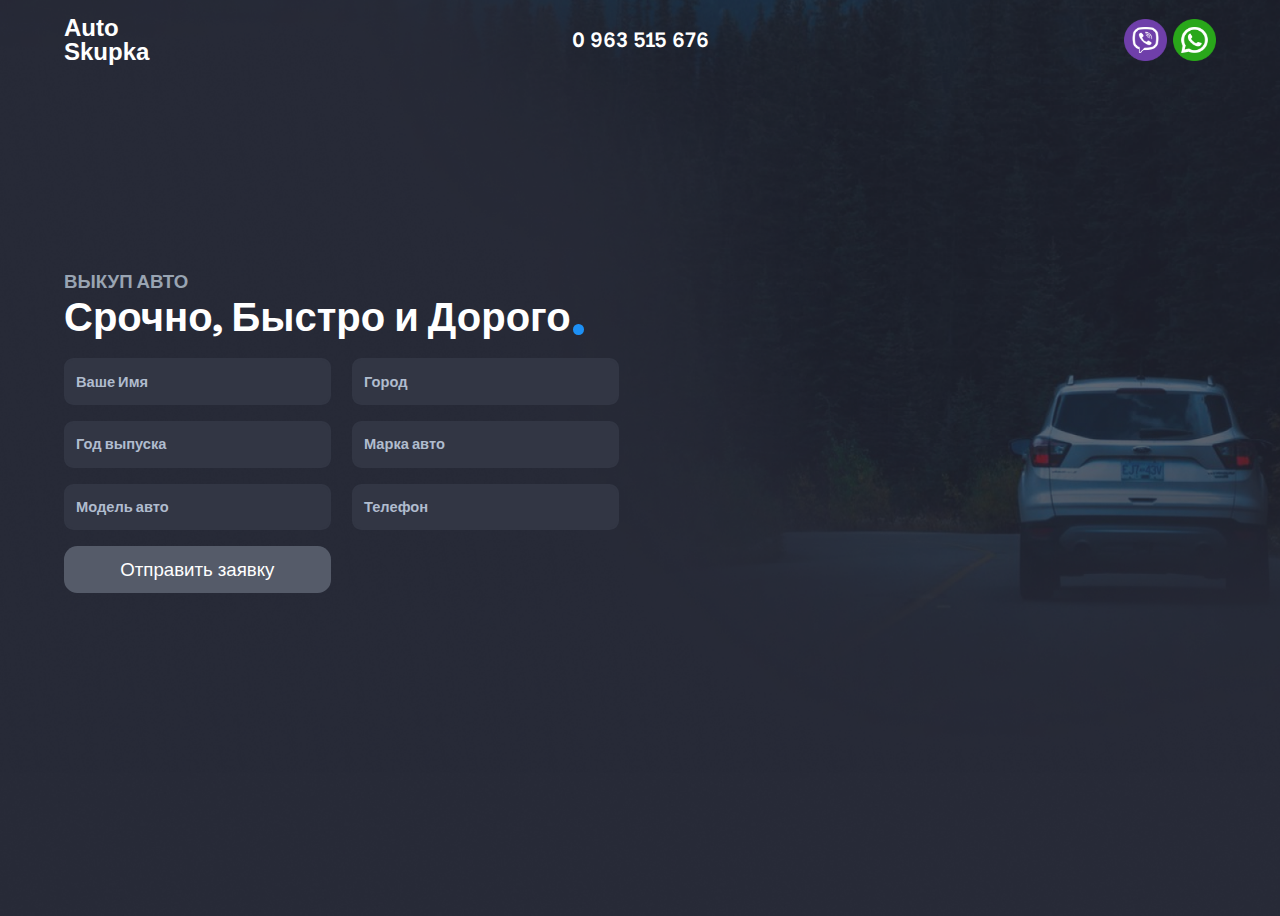
<file: index.html>
<!DOCTYPE html>
<html lang="en">
<head>
    <meta charset="UTF-8">
    <meta name="viewport" content="width=device-width, initial-scale=1.0">
    <link rel="preconnect" href="https://fonts.googleapis.com">
    <link rel="preconnect" href="https://fonts.gstatic.com" crossorigin>
    <link href="https://fonts.googleapis.com/css2?family=Montserrat:ital,wght@0,100..900;1,100..900&family=Parkinsans:wght@300..800&display=swap" rel="stylesheet">
    <link rel="stylesheet" href="assets/css/reset.css">
    <link rel="stylesheet" href="assets/css/style.css">
    <title>Auto Skup</title>
</head>
<body>
    <header class="header">
        <div class="container">
            <nav class="header__nav">
                <p class="header__logo">Auto<br>Skupka</p>
                <p class="header__phone">0 963 515 676</p>
                <div class="header__social">
                    <a href="viber://add?number=380963515676" class="header__social-link"><img src="assets/imgs/viber.png" alt="viber"></a>
                    <a href="https://t.me/sadovasto" class="header__social-link"><img src="assets/imgs/whatsapp.png" alt="whatsapp"></a>
                </div>
            </nav>
        </div>
    </header>

    <main class="main">
        <div class="container">
        <div class="main__content">
            <h3 class="main__mini-title">Выкуп Авто</h3>
            <h1 class="main__big-title">Срочно, Быстро и Дорого</h1>
            <form class="form" action="assets/php/telegram.php" method="POST" autocomplete="off">
                <div class="form__block">
                    <label class="form__label" for="name">
                        <p class="form__label-text">Ваше Имя</p>
                        <input class="form__input" required  name="name" type="text" id="name">
                    </label>
                    <label class="form__label" for="city">
                        <p class="form__label-text">Город</p>
                        <input class="form__input" required  name="city" type="text" id="city">
                    </label>
                </div>
                <div class="form__block">
                    <label class="form__label" for="year">
                        <p class="form__label-text">Год выпуска</p>
                        <input class="form__input" required name="year" type="text" id="year">
                    </label>
                    <div class="form__group">
                        <label class="form__label" for="marka">
                            <span class="form__label-text">Марка авто</span>
                            <select class="form__input" required  name="marka" id="marka">
                                <option value="" disabled selected hidden>Выберите марку</option>
                                <option selected value="">&nbsp;</option>
                                <option value="Acura">Acura</option>
                                <option value="Alfa Romeo">Alfa Romeo</option>
                                <option value="Aston Martin">Aston Martin</option>
                                <option value="Audi">Audi</option>
                                <option value="Bentley">Bentley</option>
                                <option value="BMW">BMW</option>
                                <option value="Bugatti">Bugatti</option>
                                <option value="Buick">Buick</option>
                                <option value="Cadillac">Cadillac</option>
                                <option value="Chery">Chery</option>
                                <option value="Chevrolet">Chevrolet</option>
                                <option value="Chrysler">Chrysler</option>
                                <option value="Citroen">Citroen</option>
                                <option value="Dacia">Dacia</option>
                                <option value="Dadi">Dadi</option>
                                <option value="Daewoo">Daewoo</option>
                                <option value="Daihatsu">Daihatsu</option>
                                <option value="Dodge">Dodge</option>
                                <option value="Ferrari">Ferrari</option>
                                <option value="Fiat">Fiat</option>
                                <option value="Ford">Ford</option>
                                <option value="Geely">Geely</option>
                                <option value="GMC">GMC</option>
                                <option value="Great Wall">Great Wall</option>
                                <option value="Honda">Honda</option>
                                <option value="HUMMER">HUMMER</option>
                                <option value="Hyundai">Hyundai</option>
                                <option value="Infiniti">Infiniti</option>
                                <option value="Iveco">Iveco</option>
                                <option value="JAC">JAC</option>
                                <option value="Jaguar">Jaguar</option>
                                <option value="Jeep">Jeep</option>
                                <option value="KAMAZ">KAMAZ</option>
                                <option value="Kia">Kia</option>
                                <option value="Lamborghini">Lamborghini</option>
                                <option value="Land Rover">Land Rover</option>
                                <option value="Lexus">Lexus</option>
                                <option value="Lifan">Lifan</option>
                                <option value="Lincoln">Lincoln</option>
                                <option value="Lotus">Lotus</option>
                                <option value="Maserati">Maserati</option>
                                <option value="Maybach">Maybach</option>
                                <option value="Mazda">Mazda</option>
                                <option value="McLaren">McLaren</option>
                                <option value="Mercedes-Benz">Mercedes-Benz</option>
                                <option value="MG">MG</option>
                                <option value="MINI">MINI</option>
                                <option value="Mitsubishi">Mitsubishi</option>
                                <option value="Nissan">Nissan</option>
                                <option value="Opel">Opel</option>
                                <option value="Peugeot">Peugeot</option>
                                <option value="Porsche">Porsche</option>
                                <option value="Ravon">Ravon</option>
                                <option value="Renault">Renault</option>
                                <option value="Rolls-Royce">Rolls-Royce</option>
                                <option value="Rover">Rover</option>
                                <option value="Saab">Saab</option>
                                <option value="Samand">Samand</option>
                                <option value="Seat">Seat</option>
                                <option value="Skoda">Skoda</option>
                                <option value="Smart">Smart</option>
                                <option value="SsangYong">SsangYong</option>
                                <option value="Subaru">Subaru</option>
                                <option value="Suzuki">Suzuki</option>
                                <option value="Tesla">Tesla</option>
                                <option value="Toyota">Toyota</option>
                                <option value="Volkswagen">Volkswagen</option>
                                <option value="Volvo">Volvo</option>
                                <option value="Богдан">Богдан</option>
                                <option value="ВАЗ">ВАЗ</option>
                                <option value="ГАЗ">ГАЗ</option>
                                <option value="Другое">Другое</option>
                            </select>
                        </label>
                    </div>
                </div>
                <div class="form__block">
                    <label class="form__label" for="model">
                        <p class="form__label-text">Модель авто</p>
                        <input required class="form__input" type="text" name="model" id="model">
                    </label>
                    <label class="form__label" for="phone">
                        <p class="form__label-text">Телефон</p>
                        <input required class="form__input" type="text" name="phone" id="phone">
                    </label>
                </div>
                <button class="form__button" type="submit">Отправить заявку</button>
            </form>
        </div>
        </div>
        
    </main>
    <div class='footer__logo'>Auto Skupka</div>

    <script src="assets/js/script.js"></script>
</body>
</html>
</file>
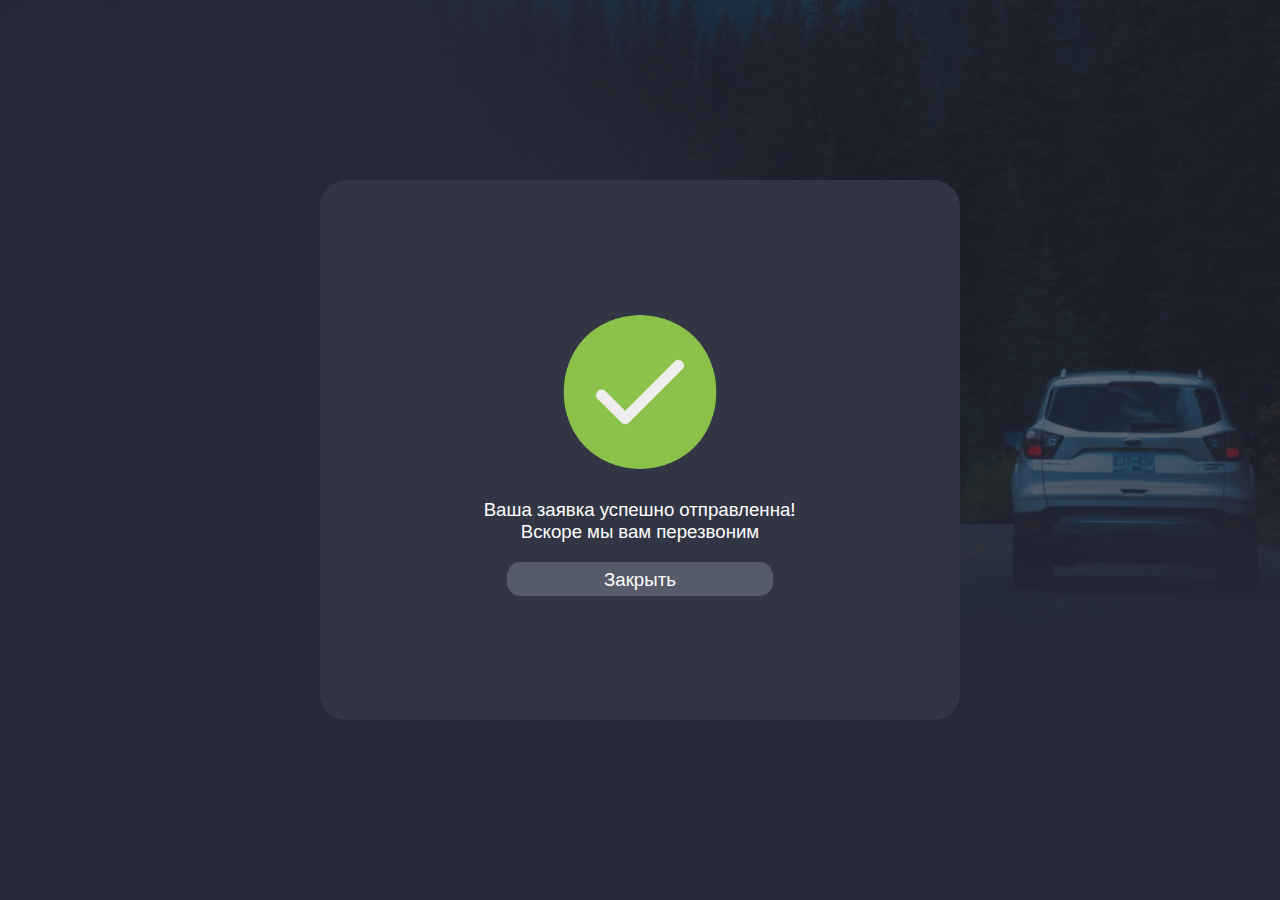
<file: assets/php/success.html>
<!DOCTYPE html>
<html lang="en">
<head>
    <meta charset="UTF-8">
    <meta name="viewport" content="width=device-width, initial-scale=1.0">
    <link rel="preconnect" href="https://fonts.googleapis.com">
    <link rel="preconnect" href="https://fonts.gstatic.com" crossorigin>
    <link href="https://fonts.googleapis.com/css2?family=Montserrat:ital,wght@0,100..900;1,100..900&family=Parkinsans:wght@300..800&display=swap" rel="stylesheet">
    <link rel="stylesheet" href="../css/reset.css">
    <link rel="stylesheet" href="../css/style.css">
    <link rel="stylesheet" href="../css/window.css">
    <title>Auto Skup</title>
</head>
<body>
    
    <main>
        <div class="window">
            <img class="img-result" src="../imgs/success.png" alt="">
            <p class="text-result">Ваша заявка успешно отправленна!<br>Вскоре мы вам перезвоним</p>
            <a href="../../index.html" class="form__button form__button--close" type="submit">Закрыть</a>
        </div>
    </main>
</body>
</html>
</file>
<file: assets/css/style.css>
body {
    background-color: #272A37;
    height: 100vh;
    width: 100vw;
    background: url('../imgs/background.png') center/cover no-repeat;
}
a{
    all: unset;
    color: #fff !important;
    cursor: pointer;
}

.container {
    max-width: 90%;
    margin: 0 auto;
}

nav {
    display: flex;
    justify-content: space-between;
    align-items: center;
    margin-top: calc(24 * 100vw / 1920);
}
nav p,
nav div{
    width: 33%;
}
.header__logo {
    font-size: calc(30 * 100vw / 1920);
    color: #fff;
    font-weight: 700;
    line-height: 1;
    font-family: "Poppins", sans-serif;
}
.footer__logo{
    display: none;
}
.header__phone {
    font-size: calc(22 * 100vw / 1920);
    color: #fff;
    font-family: "Parkinsans", sans-serif;
    font-weight: 600;
    text-align: center;
}
.header__social{
    display: flex;
    justify-content: end;
    column-gap: calc(10 * 100vw / 1920);
}
.header__social-link img{
    width:calc(46 * 100vw / 1920);
}

.main__content {
    display: flex;
    flex-direction: column;
    justify-content: center;
    height: 82vh;
}

.main__mini-title {
    color: #99A4B2;
    font-family: "Parkinsans", sans-serif;
    font-size: calc(22 * 100vw / 1920);
    text-transform: uppercase;
    font-weight: 700;
    margin-bottom: calc(8 * 100vw / 1920);
    line-height: 1;
}

.main__big-title {
    color: #fff;
    font-weight: 600;
    font-family: "Parkinsans", sans-serif;
    font-size: calc(48 * 100vw / 1920);
    width: max-content;
    position: relative;
    line-height: 1;
}

.main__big-title::after {
    content: '';
    position: absolute;
    bottom: calc(3 * 100vw / 1920);
    right: calc(-18 * 100vw / 1920);
    width: calc(14 * 100vw / 1920);
    height: calc(14 * 100vw / 1920);
    border-radius: 50%;
    background-color: #1D90F5;
}

.form {
    margin-top: calc(40 * 100vw / 1920);
    display: flex;
    flex-direction: column;
    gap: calc(26 * 100vw / 1920);
}

.form__block {
    display: flex;
    align-items: center;
    justify-content: start;
    gap: calc(32 * 100vw / 1920);
}

.form__label {
    position: relative;
    background-color: #323644;
    border-radius: calc(14 * 100vw / 1920);
    height: calc(56 * 100vw / 1920);
    width: calc(320 * 100vw / 1920);
    display: flex;
    align-items: center;
    border: #323644 2px solid;
    padding: 0 calc(15 * 100vw / 1920);
    transition: border-color 0.3s ease;
}
.form__label.active {
    border: #1D90F5 2px solid;
}

.form__input{
    width: 100%;
    height: 100%;
    font-size: calc(18 * 100vw / 1920);
    font-family: "Montserrat", sans-serif;
    color: #fff;
    background: none;
    border: none;
    outline: none;
    padding: calc(10 * 100vw / 1920) 0;
    appearance: none;
}

.form__label-text {
    position: absolute;
    top: 50%;
    left: calc(15 * 100vw / 1920);
    transform: translateY(-50%);
    font-size: calc(14 * 100vw / 1920);
    color: #B0BCCE;
    font-family: "Parkinsans", sans-serif;
    font-weight: 700;
    transition: top .4s,left .4s;
    pointer-events: none;
}

.form__label-text.active {
    top: calc(-12 * 100vw / 1920);
    left: calc(4 * 100vw / 1920);
}

.form__button {
    width: calc(320 * 100vw / 1920);
    height: calc(60 * 100vw / 1920);
    font-size: calc(20 * 100vw / 1920);
    font-family: "Parkinsans", sans-serif;
    color: #fff;
    background-color: #555B69;
    border-radius: calc(20 * 100vw / 1920);
    transition: background-color 0.4s, border-radius .4s;
}

.form__button:hover {
    background-color: #1D90F5;
    border-radius: calc(30 * 100vw / 1920);
}

select.form__input {
    background-color: #323644; 
    color: #fff;
    border: none;
    outline: none;
    appearance: none;
    -webkit-appearance: none;
    -moz-appearance: none;
    width: 100%;
    height: 100%;

}

@media (max-width:1600px){
    .main__mini-title {
        font-size: calc(36 * 100vw / 1920);
    }
    .main__big-title {
        font-size: calc(72 * 100vw / 1920);
    }
    .main__big-title::after {
        right: calc(-24 * 100vw / 1920);
        width: calc(20 * 100vw / 1920);
        height: calc(20 * 100vw / 1920);
    }
    .form__label {
        height: calc(80 * 100vw / 1920);
        width: calc(440 * 100vw / 1920);
    }
    .form {
        margin-top: calc(40 * 100vw / 1920);
        gap: calc(40 * 100vw / 1920);
    }
    .form__input{
        font-size: calc(22 * 100vw / 1920);
    }
    
    .form__label-text {
        font-size: calc(22 * 100vw / 1920);
    }
    .form__label-text.active {
        top: calc(-20 * 100vw / 1920);
        left: calc(4 * 100vw / 1920);
    }

    .form__button {
        width: calc(440 * 100vw / 1920);
        height: calc(70 * 100vw / 1920);
        font-size: calc(28 * 100vw / 1920);
    }
    
}

@media (max-width:1280px){
    .header__logo {
        font-size: calc(36 * 100vw / 1920);
    }
    .header__phone {
        font-size: calc(30 * 100vw / 1920);
    }
    .header__social-link img{
        width:calc(64 * 100vw / 1920);
    }    
    .main__mini-title {
        font-size: calc(28 * 100vw / 1920);
    }
    .main__big-title {
        font-size: calc(60 * 100vw / 1920);
    }
    .main__big-title::after {
        right: calc(-20 * 100vw / 1920);
        width: calc(16 * 100vw / 1920);
        height: calc(16 * 100vw / 1920);
    }
    .form__label {
        height: calc(70 * 100vw / 1920);
        width: calc(400 * 100vw / 1920);
    }
    .form {
        margin-top: calc(32 * 100vw / 1920);
        gap: calc(24 * 100vw / 1920);
    }
    .form__input{
        font-size: calc(22 * 100vw / 1920);
    }
    
    .form__label-text {
        font-size: calc(22 * 100vw / 1920);
    }
    .form__label-text.active {
        top: calc(-20 * 100vw / 1920);
        left: calc(4 * 100vw / 1920);
    }

    .form__button {
        width: calc(400 * 100vw / 1920);
        height: calc(70 * 100vw / 1920);
        font-size: calc(28 * 100vw / 1920);
    }
    
}

@media(max-width:500px){
    body {
        background: url('../imgs/background.png');
        background-repeat: no-repeat;
    }
    .main__content{
        height: 92vh;
    }
    .header__logo{
        display: none;
    }
    nav p, nav div{
        width: 44%;
    }
    nav{
        margin-top: calc(40 * 100vw / 1920);
    }
    .footer__logo{
        display: block;
        font-size: calc(64 * 100vw / 1920);
        color: #fff;
        font-weight: 700;
        line-height: 1;
        font-family: "Poppins", sans-serif;
        text-align: center;
    }
    .header__phone{
        text-align: start;
        font-size: calc(64 * 100vw / 1920);
    }
    .header__social{
        column-gap: calc(24 * 100vw / 1920);
    }
    .header__social-link img {
        width: calc(128 * 100vw / 1920);
    }
    .main__mini-title {
        font-size: calc(60 * 100vw / 1920);
        text-align: center;
    }
    .main__big-title {
        margin: 0 auto;
        font-size: calc(130 * 100vw / 1920);
    }
    .main__big-title::after {
        right: calc(-52 * 100vw / 1920);
        width: calc(40 * 100vw / 1920);
        height: calc(40 * 100vw / 1920);
    }
    .form {
        margin-top: calc(100 * 100vw / 1920);
        display: flex;
        flex-direction: column;
        gap: calc(80 * 100vw / 1920);
    }
    .form__label {
        height: calc(180 * 100vw / 1920);
        width: 80%;
        margin: 0 auto;
        border-radius: calc(50 * 100vw / 1920);
    }
    .form__group{
        width: 100%;
    }
    .form__input{
        font-size: calc(90 * 100vw / 1920);
        text-align: center;
    }
      input,select{
        text-align: center;
        text-align-last: center;
        -webkit-appearance: none;
    }
    .form__label-text {
        font-size: calc(50 * 100vw / 1920);
        left: calc(30 * 100vw / 1920);
      }
      .form__label-text.active {
        top: calc(-50 * 100vw / 1920);
        left: calc(20 * 100vw / 1920);
        font-size: calc(50 * 100vw / 1920);
    }
    .form__block {
        display: flex;
        align-items: center;
        flex-direction: column;
        justify-content: start;
        gap: calc(80 * 100vw / 1920);
    }
    .form__button {
        width: 80%;
        height: calc(200 * 100vw / 1920);
        font-size: calc(72 * 100vw / 1920);
        font-weight: 500;
        border-radius: calc(70 * 100vw / 1920);
        margin: 0 auto;
      }
}
</file>
<file: assets/css/window.css>
main{
    display: flex;
    justify-content: center;
    align-items: center;
    width: 100vw;
    height: 100vh;
}
.window{
    background-color: #323644;
    width: 50%;
    height: 60%;
    padding:  calc(24 * 100vw / 1920)  calc(40 * 100vw / 1920);
    display: flex;
    flex-direction: column;
    justify-content: center;
    row-gap: calc(28 * 100vw / 1920);
    align-items: center;
    border-radius: calc(40 * 100vw / 1920);
}
.img-result{
    width: 30%;
}
.text-result{
    font-size: calc(28 * 100vw / 1920);
    font-family: "Parkinsans", sans-serif;
    color: #fff;
    line-height: 1.2;
    text-align: center;
}
.form__button{
    display: flex;
    justify-content: center;
    align-items: center;
    height: calc(50 * 100vw / 1920);
}
</file>
